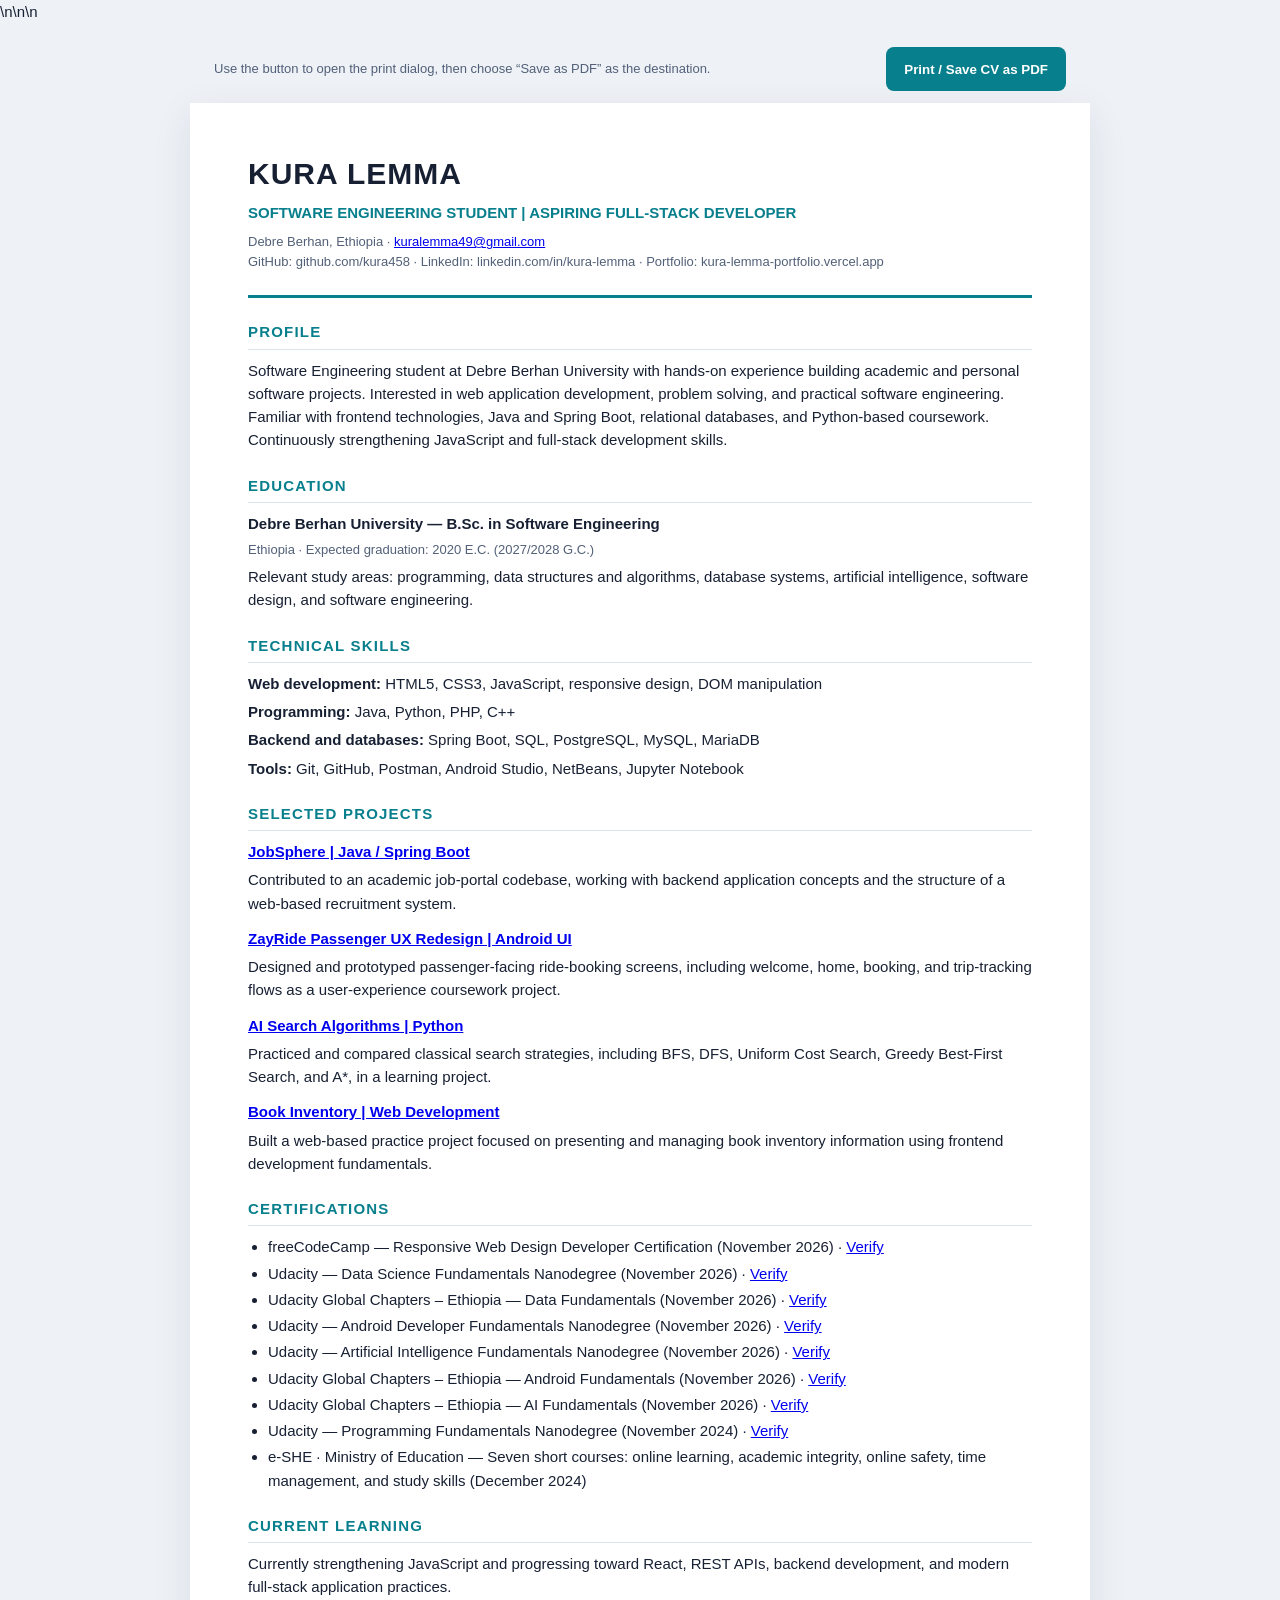
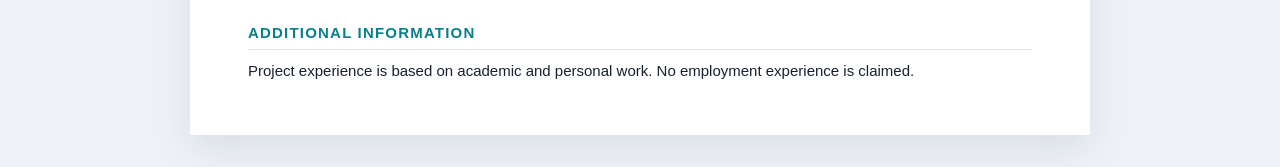
<file: cv.html>
<!DOCTYPE html>
<html lang="en">
<head>
<meta charset="UTF-8"><meta name="viewport" content="width=device-width, initial-scale=1">
<meta name="description" content="CV of Kura Lemma, Software Engineering student at Debre Berhan University, with web development and software project experience.">\n<meta name="robots" content="index, follow">\n<link rel="canonical" href="https://kura-lemma-portfolio.vercel.app/cv.html">\n<meta name="theme-color" content="#087f8c">
<title>Kura Lemma | CV</title>
<style>
:root{--ink:#172033;--muted:#526078;--accent:#087f8c;--line:#dce3eb}
*{box-sizing:border-box}body{margin:0;background:#eef2f7;color:var(--ink);font:15px/1.55 Arial,Helvetica,sans-serif}
.toolbar{max-width:900px;margin:24px auto 12px;display:flex;justify-content:space-between;align-items:center;gap:12px;padding:0 24px}
button{border:0;border-radius:8px;background:var(--accent);color:white;padding:12px 18px;font-weight:700;cursor:pointer}
.note{color:var(--muted);font-size:13px}
.sheet{max-width:900px;margin:0 auto 32px;background:white;padding:48px 58px;box-shadow:0 12px 36px #18253a18}
header{border-bottom:3px solid var(--accent);padding-bottom:18px;margin-bottom:22px}
h1{font-size:30px;letter-spacing:1px;margin:0 0 3px} .headline{font-weight:700;color:var(--accent);margin:0 0 8px}
.contact{font-size:13px;color:var(--muted)}h2{font-size:15px;letter-spacing:1.2px;color:var(--accent);border-bottom:1px solid var(--line);padding-bottom:5px;margin:22px 0 9px}
p{margin:5px 0}.entry{margin:0 0 12px}.entry h3{font-size:15px;margin:0}.meta{font-size:13px;color:var(--muted)}ul{margin:6px 0 8px;padding-left:20px}li{margin:3px 0}.skills p{margin:5px 0}
@page{size:A4;margin:14mm}
@media print{body{background:white;font-size:10.5pt}.toolbar{display:none}.sheet{max-width:none;margin:0;padding:0;box-shadow:none}h2{break-after:avoid}.entry{break-inside:avoid}a{color:inherit;text-decoration:none}.entry h3 a{color:var(--accent);text-decoration:underline;text-decoration-thickness:1px;text-underline-offset:3px}}
@media(max-width:650px){.sheet{margin:0 10px 20px;padding:28px 22px}.toolbar{padding:0 12px;align-items:flex-start;flex-direction:column}h1{font-size:25px}}

/* Refined screen and print layout */
.sheet{width:min(900px,calc(100% - 32px))}a{overflow-wrap:anywhere}.toolbar button{min-height:44px}.toolbar button:focus-visible,a:focus-visible{outline:3px solid #f59e0b;outline-offset:3px}section{break-inside:auto}h2{break-after:avoid-page}.entry,.skills p,header{break-inside:avoid}@page{size:A4;margin:13mm 14mm}@media print{html,body{background:#fff!important;color:#172033!important}body{font-size:9.7pt;line-height:1.42;-webkit-print-color-adjust:exact;print-color-adjust:exact}.sheet{width:auto;max-width:none;margin:0;padding:0;box-shadow:none}header{padding-bottom:12px;margin-bottom:14px}h1{font-size:25pt}h2{font-size:11pt;margin:14px 0 6px;padding-bottom:3px}p{margin:3px 0}.entry{margin-bottom:8px}ul{margin:4px 0 6px}li{margin:2px 0}a{color:inherit!important;text-decoration:none!important}.contact a{text-decoration:underline!important}.toolbar{display:none!important}}@media(max-width:650px){.sheet{width:calc(100% - 20px);margin:0 10px 20px;padding:26px 20px}.contact{overflow-wrap:anywhere}}
</style>
</head>
<body>
<div class="toolbar"><span class="note">Use the button to open the print dialog, then choose “Save as PDF” as the destination.</span><button type="button" onclick="window.print()" aria-label="Print this CV or save it as a PDF">Print / Save CV as PDF</button></div>
<main class="sheet">
<header><h1>KURA LEMMA</h1><p class="headline">SOFTWARE ENGINEERING STUDENT | ASPIRING FULL-STACK DEVELOPER</p><p class="contact">Debre Berhan, Ethiopia · <a href="mailto:kuralemma49@gmail.com">kuralemma49@gmail.com</a><br>GitHub: github.com/kura458 · LinkedIn: linkedin.com/in/kura-lemma · Portfolio: kura-lemma-portfolio.vercel.app</p></header>
<section><h2>PROFILE</h2><p>Software Engineering student at Debre Berhan University with hands-on experience building academic and personal software projects. Interested in web application development, problem solving, and practical software engineering. Familiar with frontend technologies, Java and Spring Boot, relational databases, and Python-based coursework. Continuously strengthening JavaScript and full-stack development skills.</p></section>
<section><h2>EDUCATION</h2><div class="entry"><h3>Debre Berhan University — B.Sc. in Software Engineering</h3><p class="meta">Ethiopia · Expected graduation: 2020 E.C. (2027/2028 G.C.)</p><p>Relevant study areas: programming, data structures and algorithms, database systems, artificial intelligence, software design, and software engineering.</p></div></section>
<section class="skills"><h2>TECHNICAL SKILLS</h2><p><b>Web development:</b> HTML5, CSS3, JavaScript, responsive design, DOM manipulation</p><p><b>Programming:</b> Java, Python, PHP, C++</p><p><b>Backend and databases:</b> Spring Boot, SQL, PostgreSQL, MySQL, MariaDB</p><p><b>Tools:</b> Git, GitHub, Postman, Android Studio, NetBeans, Jupyter Notebook</p></section>
<section><h2>SELECTED PROJECTS</h2>
<div class="entry"><h3><a href="https://github.com/kura458/Jobsphere" target="_blank" rel="noopener noreferrer">JobSphere | Java / Spring Boot</a></h3><p>Contributed to an academic job-portal codebase, working with backend application concepts and the structure of a web-based recruitment system.</p></div>
<div class="entry"><h3><a href="https://github.com/kura458/ZayRide-UX-Redesign" target="_blank" rel="noopener noreferrer">ZayRide Passenger UX Redesign | Android UI</a></h3><p>Designed and prototyped passenger-facing ride-booking screens, including welcome, home, booking, and trip-tracking flows as a user-experience coursework project.</p></div>
<div class="entry"><h3><a href="https://github.com/kura458/AI-Search-Algorithm-Implementations" target="_blank" rel="noopener noreferrer">AI Search Algorithms | Python</a></h3><p>Practiced and compared classical search strategies, including BFS, DFS, Uniform Cost Search, Greedy Best-First Search, and A*, in a learning project.</p></div>
<div class="entry"><h3><a href="https://github.com/kura458/Web_Design_practice_workshop_-lab/tree/main/Book_Inventory" target="_blank" rel="noopener noreferrer">Book Inventory | Web Development</a></h3><p>Built a web-based practice project focused on presenting and managing book inventory information using frontend development fundamentals.</p></div>
</section>
<section><h2>CERTIFICATIONS</h2><ul>
<li>freeCodeCamp — Responsive Web Design Developer Certification (November 2026) · <a href="https://freecodecamp.org/certification/fcc-4ed6f5c5-95d3-4515-95dc-54cf39d01667/responsive-web-design-v9">Verify</a></li>
<li>Udacity — Data Science Fundamentals Nanodegree (November 2026) · <a href="https://www.udacity.com/certificate/e/d234f69e-e5d7-11f1-9e6f-e798225701d0">Verify</a></li>
<li>Udacity Global Chapters – Ethiopia — Data Fundamentals (November 2026) · <a href="https://confirm.udacity.com/N3R6Y24S9-J3QZ-4J5C-9E5C-25A9A98B9D">Verify</a></li>
<li>Udacity — Android Developer Fundamentals Nanodegree (November 2026) · <a href="https://www.udacity.com/certificate/e/c09be53e-e5d7-11f1-9b8c-5fb37cfeef44">Verify</a></li>
<li>Udacity — Artificial Intelligence Fundamentals Nanodegree (November 2026) · <a href="https://www.udacity.com/certificate/e/d55aedeb-e5d7-11f1-b342-5386c2f9b27">Verify</a></li>
<li>Udacity Global Chapters – Ethiopia — Android Fundamentals (November 2026) · <a href="https://confirm.udacity.com/N3R6Y24S9-J3QZ-4J5C-9E5C-25A9A98B9D">Verify</a></li>
<li>Udacity Global Chapters – Ethiopia — AI Fundamentals (November 2026) · <a href="https://confirm.udacity.com/N3R6Y24S9-J3QZ-4J5C-9E5C-25A9A98B9D">Verify</a></li>
<li>Udacity — Programming Fundamentals Nanodegree (November 2024) · <a href="https://www.udacity.com/certificate/e/e9432ff4-adfb-11ef-ab5b-1b7f81803688">Verify</a></li>
<li>e-SHE · Ministry of Education — Seven short courses: online learning, academic integrity, online safety, time management, and study skills (December 2024)</li>
</ul></section>
<section><h2>CURRENT LEARNING</h2><p>Currently strengthening JavaScript and progressing toward React, REST APIs, backend development, and modern full-stack application practices.</p></section>
<section><h2>ADDITIONAL INFORMATION</h2><p>Project experience is based on academic and personal work. No employment experience is claimed.</p></section>
</main></body></html>
</file>
